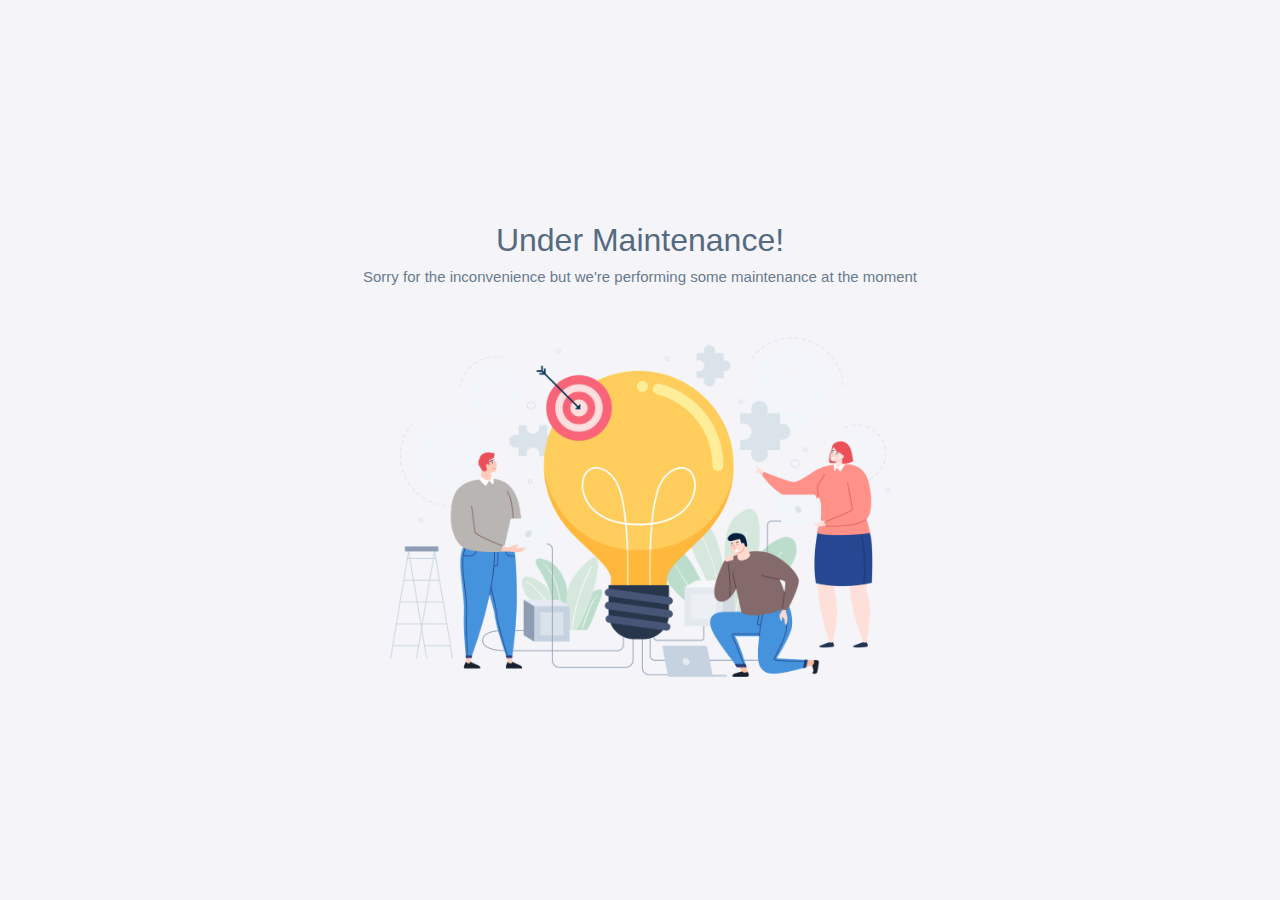
<file: index.html>
<!DOCTYPE html>
<!-- saved from url=(0112)https://demos.themeselection.com/sneat-bootstrap-html-admin-template-free/html/pages-misc-under-maintenance.html -->
<html lang="en" class="light-style layout-wide " dir="ltr" data-theme="theme-default" data-assets-path="../assets/"
	data-template="vertical-menu-template-free">

<head>
	<meta http-equiv="Content-Type" content="text/html; charset=UTF-8">

	<meta name="viewport"
		content="width=device-width, initial-scale=1.0, user-scalable=no, minimum-scale=1.0, maximum-scale=1.0">

	<title>Xan Store - Maintenance</title>


	<meta name="description"
		content="Store termurah dan terpecaya. Hanya di Xan Store">
	<meta name="keywords" content="Xan Store">
	<!-- Canonical SEO -->
	<link rel="canonical" href="https://themeselection.com/item/sneat-dashboard-pro-bootstrap/">


	<!-- ? PROD Only: Google Tag Manager (Default ThemeSelection: GTM-5DDHKGP, PixInvent: GTM-5J3LMKC) -->
	<script type="text/javascript" async="" src="./maintenance_files/hotjar-3067524.js.download"></script>
	<script async="" src="./maintenance_files/gtm.js.download"></script>
	<script>(function (w, d, s, l, i) {
			w[l] = w[l] || []; w[l].push({
				'gtm.start':
					new Date().getTime(), event: 'gtm.js'
			}); var f = d.getElementsByTagName(s)[0],
				j = d.createElement(s), dl = l != 'dataLayer' ? '&l=' + l : ''; j.async = true; j.src =
					'https://www.googletagmanager.com/gtm.js?id=' + i + dl; f.parentNode.insertBefore(j, f);
		})(window, document, 'script', 'dataLayer', 'GTM-5DDHKGP');</script>
	<!-- End Google Tag Manager -->

	<!-- Favicon -->
	<link rel="icon" type="image/x-icon"
		href="https://demos.themeselection.com/sneat-bootstrap-html-admin-template-free/assets/img/favicon/favicon.ico">

	<!-- Fonts -->
	<link rel="preconnect" href="https://fonts.googleapis.com/">
	<link rel="preconnect" href="https://fonts.gstatic.com/" crossorigin="">
	<link href="./maintenance_files/css2" rel="stylesheet">


	<link rel="stylesheet" href="./maintenance_files/boxicons.css">


	<!-- Core CSS -->
	<link rel="stylesheet" href="./maintenance_files/core.css" class="template-customizer-core-css">
	<link rel="stylesheet" href="./maintenance_files/theme-default.css" class="template-customizer-theme-css">
	<link rel="stylesheet" href="./maintenance_files/demo.css">

	<!-- Vendors CSS -->
	<link rel="stylesheet" href="./maintenance_files/perfect-scrollbar.css">


	<!-- Page CSS -->
	<!-- Page -->
	<link rel="stylesheet" href="./maintenance_files/page-misc.css">

	<!-- Helpers -->
	<script src="./maintenance_files/helpers.js.download"></script>
	<style type="text/css">
		.layout-menu-fixed .layout-navbar-full .layout-menu,
		.layout-page {
			padding-top: 0px !important;
		}

		.content-wrapper {
			padding-bottom: 0px !important;
		}
	</style>
	<!--! Template customizer & Theme config files MUST be included after core stylesheets and helpers.js in the <head> section -->
	<!--? Config:  Mandatory theme config file contain global vars & default theme options, Set your preferred theme option in this file.  -->
	<script src="./maintenance_files/config.js.download"></script>

	<script type="text/javascript" src="./maintenance_files/api.min.js.download" async="" data-user="252882"
		data-account="269977"></script>
	<script async="" src="./maintenance_files/modules.1bb7849d5667ca754312.js.download" charset="utf-8"></script>
	<link rel="stylesheet" href="./maintenance_files/api.min.css" id="omapi-css" media="all">
	<link rel="stylesheet" href="./maintenance_files/css2(1)">
</head>

<body>


	<!-- ?PROD Only: Google Tag Manager (noscript) (Default ThemeSelection: GTM-5DDHKGP, PixInvent: GTM-5J3LMKC) -->
	<noscript><iframe src="https://www.googletagmanager.com/ns.html?id=GTM-5DDHKGP" height="0" width="0"
			style="display: none; visibility: hidden"></iframe></noscript>
	<!-- End Google Tag Manager (noscript) -->

	<!-- Content -->

	<!--Under Maintenance -->
	<div class="container-xxl container-p-y">
		<div class="misc-wrapper">
			<h2 class="mb-2 mx-2">Under Maintenance!</h2>
			<p class="mb-4 mx-2">
				Sorry for the inconvenience but we're performing some maintenance at the moment
			</p>
			<!-- <a href="https://demos.themeselection.com/sneat-bootstrap-html-admin-template-free/html/index.html"
				class="btn btn-primary">Back to home</a> -->
			<div class="mt-4">
				<img src="./maintenance_files/girl-doing-yoga-light.png" alt="girl-doing-yoga-light" width="500"
					class="img-fluid" data-app-dark-img="illustrations/girl-doing-yoga-dark.png"
					data-app-light-img="illustrations/girl-doing-yoga-light.png">
			</div>
		</div>
	</div>
	<!-- /Under Maintenance -->

</body>

</html>
</file>
<file: maintenance_files/theme-default.css>
﻿.layout-navbar-fixed .layout-wrapper:not(.layout-horizontal) .layout-page:before{content:"";width:100%;height:.75rem;position:fixed;top:0px;z-index:10}.bg-menu-theme .menu-header{position:relative}.bg-menu-theme .menu-header:before{content:"";position:absolute;left:0;top:1.1875rem;width:1rem;height:1px;transition:all .3s ease-in-out}.layout-wrapper:not(.layout-horizontal) .bg-menu-theme .menu-inner .menu-item .menu-link{border-radius:.375rem}.layout-horizontal .bg-menu-theme .menu-inner>.menu-item>.menu-link{border-radius:.375rem}@media(min-width: 1200px){.layout-horizontal .bg-menu-theme .menu-inner>.menu-item{margin:.565rem 0}.layout-horizontal .bg-menu-theme .menu-inner>.menu-item:not(:first-child){margin-left:.0625rem}.layout-horizontal .bg-menu-theme .menu-inner>.menu-item:not(:last-child){margin-right:.0625rem}.layout-horizontal .bg-menu-theme .menu-inner>.menu-item .menu-sub{box-shadow:0 .25rem 1rem rgba(161,172,184,.45);z-index:1}}.layout-wrapper:not(.layout-horizontal) .bg-menu-theme .menu-inner>.menu-item.active:before{content:"";position:absolute;right:0;width:.25rem;height:2.6845rem;border-radius:.375rem 0 0 .375rem}.bg-menu-theme .menu-sub>.menu-item>.menu-link:before{content:"";position:absolute;left:1.4375rem;width:.375rem;height:.375rem;border-radius:50%}.layout-horizontal .bg-menu-theme .menu-sub>.menu-item>.menu-link:before{left:1.3rem}.bg-menu-theme .menu-horizontal-wrapper>.menu-inner>.menu-item>.menu-sub>.menu-item>.menu-link:before{display:none}.bg-menu-theme .menu-sub>.menu-item.active>.menu-link:not(.menu-toggle):before{left:1.1875rem;width:.875rem;height:.875rem}.layout-horizontal .bg-menu-theme .menu-sub>.menu-item.active>.menu-link:not(.menu-toggle):before{left:1.1rem}.layout-menu-hover .layout-menu{box-shadow:0 .625rem 1.25rem rgba(161,172,184,.5);transition:all .3s ease-in-out}.app-brand .layout-menu-toggle{position:absolute;left:15rem;border-radius:50%;opacity:1}.app-brand .layout-menu-toggle i{width:1.5rem;height:1.5rem;transition:all .3s ease-in-out;line-height:1.05}@media(max-width: 1199.98px){.app-brand .layout-menu-toggle{display:none !important}.layout-menu-expanded .app-brand .layout-menu-toggle{display:block !important}}.menu-vertical .menu-item{position:relative}.text-primary{color:#696cff !important}.text-body[href]:hover{color:#5f61e6 !important}.bg-primary{background-color:#696cff !important}a.bg-primary:hover,a.bg-primary:focus{background-color:#6467f2 !important}.dropdown-notifications-item:not(.mark-as-read) .dropdown-notifications-read span{background-color:#696cff}.bg-label-primary{background-color:#e7e7ff !important;color:#696cff !important}.border-label-primary{border:3px solid #c3c4ff !important}.border-light-primary{border:3px solid rgba(105,108,255,.08)}.page-item.active .page-link,.page-item.active .page-link:hover,.page-item.active .page-link:focus,.pagination li.active>a:not(.page-link),.pagination li.active>a:not(.page-link):hover,.pagination li.active>a:not(.page-link):focus{border-color:#696cff;background-color:#696cff;color:#fff;box-shadow:0 .125rem .25rem rgba(105,108,255,.4)}.progress-bar{background-color:#696cff;color:#fff;box-shadow:0 2px 4px 0 rgba(105,108,255,.4)}.list-group-item-primary{border-color:#696cff;background-color:#e1e2ff;color:#696cff !important}a.list-group-item-primary,button.list-group-item-primary{color:#696cff}a.list-group-item-primary:hover,a.list-group-item-primary:focus,button.list-group-item-primary:hover,button.list-group-item-primary:focus{border-color:#696cff;background-color:#d6d7f2;color:#696cff}a.list-group-item-primary.active,button.list-group-item-primary.active{border-color:#696cff !important;background-color:#696cff !important;color:#fff !important}.list-group-item.active,.list-group-item.active:hover,.list-group-item.active:focus{border-color:#696cff;background-color:#696cff;color:#fff}.alert-primary{background-color:#e7e7ff;border-color:#d2d3ff;color:#696cff}.alert-primary .btn-close{background-image:url("data:image/svg+xml,%3Csvg width='150px' height='151px' viewBox='0 0 150 151' version='1.1' xmlns='http://www.w3.org/2000/svg' xmlns:xlink='http://www.w3.org/1999/xlink'%3E%3Cdefs%3E%3Cpolygon id='path-1' points='131.251657 0 74.9933705 56.25 18.7483426 0 0 18.75 56.2450278 75 0 131.25 18.7483426 150 74.9933705 93.75 131.251657 150 150 131.25 93.7549722 75 150 18.75'%3E%3C/polygon%3E%3C/defs%3E%3Cg id='🎨-%5BSetup%5D:-Colors-&amp;-Shadows' stroke='none' stroke-width='1' fill='none' fill-rule='evenodd'%3E%3Cg id='Artboard' transform='translate(-225.000000, -250.000000)'%3E%3Cg id='Icon-Color' transform='translate(225.000000, 250.500000)'%3E%3Cuse fill='%23696cff' xlink:href='%23path-1'%3E%3C/use%3E%3Cuse fill-opacity='0.5' fill='%23696cff' xlink:href='%23path-1'%3E%3C/use%3E%3C/g%3E%3C/g%3E%3C/g%3E%3C/svg%3E")}.alert-primary .alert-link{color:#696cff}.alert-primary hr{background-color:#696cff !important}.table-primary{--bs-table-bg: #e1e2ff;--bs-table-striped-bg: #dcdefb;--bs-table-striped-color: #435971;--bs-table-active-bg: #d1d4f1;--bs-table-active-color: #435971;--bs-table-hover-bg: #d8daf6;--bs-table-hover-color: #435971;color:#435971;border-color:#d1d4f1}.table-primary th{border-bottom-color:inherit !important}.table-primary .btn-icon{color:#435971}.btn-primary{color:#fff;background-color:#696cff;border-color:#696cff;box-shadow:0 .125rem .25rem 0 rgba(105,108,255,.4)}.btn-primary:hover{color:#fff !important;background-color:#5f61e6 !important;border-color:#5f61e6 !important;transform:translateY(-1px) !important}.btn-check:focus+.btn-primary,.btn-primary:focus,.btn-primary.focus{color:#fff;background-color:#5f61e6;border-color:#5f61e6;transform:translateY(0);box-shadow:none}.btn-check:checked+.btn-primary,.btn-check:active+.btn-primary,.btn-primary:active,.btn-primary.active,.btn-primary.show.dropdown-toggle,.show>.btn-primary.dropdown-toggle{color:#fff !important;background-color:#595cd9 !important;border-color:#595cd9 !important}.btn-check:checked+.btn-primary:focus,.btn-check:active+.btn-primary:focus,.btn-primary:active:focus,.btn-primary.active:focus,.btn-primary.show.dropdown-toggle:focus,.show>.btn-primary.dropdown-toggle:focus{box-shadow:none}.btn-primary.disabled,.btn-primary:disabled{color:#fff !important;background-color:#696cff !important;border-color:#696cff !important;box-shadow:none !important}.btn-outline-primary{color:#696cff;border-color:#696cff;background:rgba(0,0,0,0)}.btn-outline-primary:hover{color:#fff !important;background-color:#5f61e6 !important;border-color:#5f61e6 !important;box-shadow:0 .125rem .25rem 0 rgba(105,108,255,.4) !important;transform:translateY(-1px) !important}.btn-check:focus+.btn-outline-primary,.btn-outline-primary:focus{color:#fff;background-color:#5f61e6;border-color:#5f61e6;box-shadow:none;transform:translateY(0)}.btn-check:checked+.btn-outline-primary,.btn-check:active+.btn-outline-primary,.btn-outline-primary:active,.btn-outline-primary.active,.btn-outline-primary.dropdown-toggle.show{color:#fff !important;background-color:#595cd9 !important;border-color:#595cd9 !important}.btn-check:checked+.btn-outline-primary:focus,.btn-check:active+.btn-outline-primary:focus,.btn-outline-primary:active:focus,.btn-outline-primary.active:focus,.btn-outline-primary.dropdown-toggle.show:focus{box-shadow:none}.btn-outline-primary.disabled,.btn-outline-primary:disabled{box-shadow:none !important;color:#696cff !important;background-color:rgba(0,0,0,0) !important}.btn-outline-primary .badge{background:#696cff;border-color:#696cff;color:#fff}.btn-outline-primary:hover .badge,.btn-outline-primary:focus:hover .badge,.btn-outline-primary:active .badge,.btn-outline-primary.active .badge,.show>.btn-outline-primary.dropdown-toggle .badge{background:#fff;border-color:#fff;color:#696cff}.dropdown-item:not(.disabled).active,.dropdown-item:not(.disabled):active{background-color:rgba(105,108,255,.08);color:#696cff !important}.dropdown-menu>li:not(.disabled)>a:not(.dropdown-item):active,.dropdown-menu>li.active:not(.disabled)>a:not(.dropdown-item){background-color:rgba(105,108,255,.08);color:#696cff !important}.dt-button-collection .dropdown-item:not(.disabled):active{background-color:rgba(105,108,255,.08)}.nav .nav-link:hover,.nav .nav-link:focus{color:#5f61e6}.nav-pills .nav-link.active,.nav-pills .nav-link.active:hover,.nav-pills .nav-link.active:focus{background-color:#696cff;color:#fff;box-shadow:0 2px 4px 0 rgba(105,108,255,.4)}.form-control:focus,.form-select:focus{border-color:#696cff !important}.input-group:focus-within .form-control,.input-group:focus-within .input-group-text{border-color:#696cff !important}.form-check-input:focus{border-color:#696cff;box-shadow:0 2px 4px 0 rgba(105,108,255,.4)}.form-check-input:disabled{background-color:#eceef1}.form-check-input:checked,.form-check-input[type=checkbox]:indeterminate{background-color:#696cff;border-color:#696cff;box-shadow:0 2px 4px 0 rgba(105,108,255,.4)}.custom-option.checked{border:1px solid #696cff}.form-switch .form-check-input:focus{background-image:url("data:image/svg+xml,%3csvg xmlns='http://www.w3.org/2000/svg' viewBox='-4 -4 8 8'%3e%3ccircle r='3' fill='%23696cff'/%3e%3c/svg%3e")}.form-switch .form-check-input:checked{background-image:url("data:image/svg+xml,%3csvg xmlns='http://www.w3.org/2000/svg' viewBox='-4 -4 8 8'%3e%3ccircle r='3' fill='%23fff'/%3e%3c/svg%3e")}.form-control:focus~.form-label{border-color:#696cff}.form-control:focus~.form-label::after{border-color:inherit}.divider.divider-primary .divider-text:before,.divider.divider-primary .divider-text:after{border-color:#696cff}.navbar.bg-primary{background-color:#696cff !important;color:#e0e1ff}.navbar.bg-primary .navbar-brand,.navbar.bg-primary .navbar-brand a{color:#fff}.navbar.bg-primary .navbar-brand:hover,.navbar.bg-primary .navbar-brand:focus,.navbar.bg-primary .navbar-brand a:hover,.navbar.bg-primary .navbar-brand a:focus{color:#fff}.navbar.bg-primary .navbar-search-wrapper .navbar-search-icon,.navbar.bg-primary .navbar-search-wrapper .search-input{color:#e0e1ff}.navbar.bg-primary .search-input-wrapper .search-input,.navbar.bg-primary .search-input-wrapper .search-toggler{background-color:#696cff !important;color:#e0e1ff}.navbar.bg-primary .navbar-nav>.nav-link,.navbar.bg-primary .navbar-nav>.nav-item>.nav-link,.navbar.bg-primary .navbar-nav>.nav>.nav-item>.nav-link{color:#e0e1ff}.navbar.bg-primary .navbar-nav>.nav-link:hover,.navbar.bg-primary .navbar-nav>.nav-link:focus,.navbar.bg-primary .navbar-nav>.nav-item>.nav-link:hover,.navbar.bg-primary .navbar-nav>.nav-item>.nav-link:focus,.navbar.bg-primary .navbar-nav>.nav>.nav-item>.nav-link:hover,.navbar.bg-primary .navbar-nav>.nav>.nav-item>.nav-link:focus{color:#fff}.navbar.bg-primary .navbar-nav>.nav-link.disabled,.navbar.bg-primary .navbar-nav>.nav-item>.nav-link.disabled,.navbar.bg-primary .navbar-nav>.nav>.nav-item>.nav-link.disabled{color:#b0b2ff !important}.navbar.bg-primary .navbar-nav .show>.nav-link,.navbar.bg-primary .navbar-nav .active>.nav-link,.navbar.bg-primary .navbar-nav .nav-link.show,.navbar.bg-primary .navbar-nav .nav-link.active{color:#fff}.navbar.bg-primary .navbar-toggler{color:#e0e1ff;border-color:rgba(255,255,255,.15)}.navbar.bg-primary .navbar-toggler-icon{background-image:url("data:image/svg+xml,%3Csvg width='14px' height='11px' viewBox='0 0 14 11' version='1.1' xmlns='http://www.w3.org/2000/svg' xmlns:xlink='http://www.w3.org/1999/xlink'%3E%3Cdefs%3E%3Cpath d='M0,0 L14,0 L14,1.75 L0,1.75 L0,0 Z M0,4.375 L14,4.375 L14,6.125 L0,6.125 L0,4.375 Z M0,8.75 L14,8.75 L14,10.5 L0,10.5 L0,8.75 Z' id='path-1'%3E%3C/path%3E%3C/defs%3E%3Cg id='💎-UI-Elements' stroke='none' stroke-width='1' fill='none' fill-rule='evenodd'%3E%3Cg id='12)-Navbar' transform='translate(-1174.000000, -1290.000000)'%3E%3Cg id='Group' transform='translate(1174.000000, 1288.000000)'%3E%3Cg id='Icon-Color' transform='translate(0.000000, 2.000000)'%3E%3Cuse fill='rgba(255, 255, 255, 0.8)' xlink:href='%23path-1'%3E%3C/use%3E%3Cuse fill-opacity='0.1' fill='rgba(255, 255, 255, 0.8)' xlink:href='%23path-1'%3E%3C/use%3E%3C/g%3E%3C/g%3E%3C/g%3E%3C/g%3E%3C/svg%3E")}.navbar.bg-primary .navbar-text{color:#e0e1ff}.navbar.bg-primary .navbar-text a{color:#fff}.navbar.bg-primary .navbar-text a:hover,.navbar.bg-primary .navbar-text a:focus{color:#fff}.navbar.bg-primary hr{border-color:rgba(255,255,255,.15)}.menu.bg-primary{background-color:#696cff !important;color:#e0e1ff}.menu.bg-primary .menu-link,.menu.bg-primary .menu-horizontal-prev,.menu.bg-primary .menu-horizontal-next{color:#e0e1ff}.menu.bg-primary .menu-link:hover,.menu.bg-primary .menu-link:focus,.menu.bg-primary .menu-horizontal-prev:hover,.menu.bg-primary .menu-horizontal-prev:focus,.menu.bg-primary .menu-horizontal-next:hover,.menu.bg-primary .menu-horizontal-next:focus{color:#fff}.menu.bg-primary .menu-link.active,.menu.bg-primary .menu-horizontal-prev.active,.menu.bg-primary .menu-horizontal-next.active{color:#fff}.menu.bg-primary .menu-item.disabled .menu-link,.menu.bg-primary .menu-horizontal-prev.disabled,.menu.bg-primary .menu-horizontal-next.disabled{color:#b0b2ff !important}.menu.bg-primary .menu-item.open:not(.menu-item-closing)>.menu-toggle,.menu.bg-primary .menu-item.active>.menu-link{color:#fff}.menu.bg-primary .menu-item.active>.menu-link:not(.menu-toggle){background-color:#6d70ff}.menu.bg-primary.menu-horizontal .menu-sub>.menu-item.active>.menu-link:not(.menu-toggle){background-color:#7174ff}.menu.bg-primary.menu-horizontal .menu-inner .menu-item:not(.menu-item-closing)>.menu-sub,.menu.bg-primary.menu-horizontal .menu-inner .menu-item.open>.menu-toggle{background:#6d70ff}.menu.bg-primary .menu-inner>.menu-item.menu-item-closing .menu-item.open .menu-sub,.menu.bg-primary .menu-inner>.menu-item.menu-item-closing .menu-item.open .menu-toggle{background:rgba(0,0,0,0);color:#e0e1ff}.menu.bg-primary .menu-inner-shadow{background:linear-gradient(#696cff 41%, rgba(105, 108, 255, 0.11) 95%, rgba(105, 108, 255, 0))}.menu.bg-primary .menu-text{color:#fff}.menu.bg-primary .menu-header{color:#c2c4ff}.menu.bg-primary hr,.menu.bg-primary .menu-divider,.menu.bg-primary .menu-inner>.menu-item.open>.menu-sub::before{border-color:rgba(255,255,255,.15) !important}.menu.bg-primary .menu-inner>.menu-header::before{background-color:rgba(255,255,255,.15)}.menu.bg-primary .menu-block::before{background-color:#c2c4ff}.menu.bg-primary .menu-inner>.menu-item.open .menu-item.open>.menu-toggle::before{background-color:#8385ff}.menu.bg-primary .menu-inner>.menu-item.open .menu-item.active>.menu-link::before{background-color:#fff}.menu.bg-primary .menu-inner>.menu-item.open .menu-item.open>.menu-toggle::before,.menu.bg-primary .menu-inner>.menu-item.open .menu-item.active>.menu-link::before{box-shadow:0 0 0 2px #6d70ff}.menu.bg-primary .ps__thumb-y,.menu.bg-primary .ps__rail-y.ps--clicking>.ps__thumb-y{background:rgba(255,255,255,.5942917647) !important}@media(max-width: 1199.98px){.app-brand .layout-menu-toggle{border:7px solid #696cff !important}}.footer.bg-primary{background-color:#696cff !important;color:#e0e1ff}.footer.bg-primary .footer-link{color:#e0e1ff}.footer.bg-primary .footer-link:hover,.footer.bg-primary .footer-link:focus{color:#fff}.footer.bg-primary .footer-link.disabled{color:#b0b2ff !important}.footer.bg-primary .footer-text{color:#fff}.footer.bg-primary .show>.footer-link,.footer.bg-primary .active>.footer-link,.footer.bg-primary .footer-link.show,.footer.bg-primary .footer-link.active{color:#fff}.footer.bg-primary hr{border-color:rgba(255,255,255,.15)}.bg-primary.toast,.bg-primary.bs-toast{color:#fff;background-color:rgba(105,108,255,.85) !important;box-shadow:0 .25rem 1rem rgba(105,108,255,.4)}.bg-primary.toast .toast-header,.bg-primary.bs-toast .toast-header{color:#fff}.bg-primary.toast .toast-header .btn-close,.bg-primary.bs-toast .toast-header .btn-close{background-color:#696cff !important;background-image:url("data:image/svg+xml,%3Csvg width='150px' height='151px' viewBox='0 0 150 151' version='1.1' xmlns='http://www.w3.org/2000/svg' xmlns:xlink='http://www.w3.org/1999/xlink'%3E%3Cdefs%3E%3Cpolygon id='path-1' points='131.251657 0 74.9933705 56.25 18.7483426 0 0 18.75 56.2450278 75 0 131.25 18.7483426 150 74.9933705 93.75 131.251657 150 150 131.25 93.7549722 75 150 18.75'%3E%3C/polygon%3E%3C/defs%3E%3Cg id='🎨-%5BSetup%5D:-Colors-&amp;-Shadows' stroke='none' stroke-width='1' fill='none' fill-rule='evenodd'%3E%3Cg id='Artboard' transform='translate(-225.000000, -250.000000)'%3E%3Cg id='Icon-Color' transform='translate(225.000000, 250.500000)'%3E%3Cuse fill='%23fff' xlink:href='%23path-1'%3E%3C/use%3E%3Cuse fill-opacity='1' fill='%23fff' xlink:href='%23path-1'%3E%3C/use%3E%3C/g%3E%3C/g%3E%3C/g%3E%3C/svg%3E");box-shadow:0 .1875rem .375rem 0 rgba(105,108,255,.4) !important}.form-floating>.form-control:focus~label,.form-floating>.form-control:not(:placeholder-shown)~label,.form-floating>.form-select~label{color:#696cff}.form-floating>.form-control:-webkit-autofill~label{color:#696cff}.svg-illustration svg{fill:#696cff}html:not([dir=rtl]) .border-primary,html[dir=rtl] .border-primary{border-color:#696cff !important}a{color:#696cff}a:hover{color:#787bff}.fill-primary{fill:#696cff}.bg-navbar-theme{background-color:#fff !important;color:#697a8d}.bg-navbar-theme .navbar-brand,.bg-navbar-theme .navbar-brand a{color:#566a7f}.bg-navbar-theme .navbar-brand:hover,.bg-navbar-theme .navbar-brand:focus,.bg-navbar-theme .navbar-brand a:hover,.bg-navbar-theme .navbar-brand a:focus{color:#566a7f}.bg-navbar-theme .navbar-search-wrapper .navbar-search-icon,.bg-navbar-theme .navbar-search-wrapper .search-input{color:#697a8d}.bg-navbar-theme .search-input-wrapper .search-input,.bg-navbar-theme .search-input-wrapper .search-toggler{background-color:#fff !important;color:#697a8d}.bg-navbar-theme .navbar-nav>.nav-link,.bg-navbar-theme .navbar-nav>.nav-item>.nav-link,.bg-navbar-theme .navbar-nav>.nav>.nav-item>.nav-link{color:#697a8d}.bg-navbar-theme .navbar-nav>.nav-link:hover,.bg-navbar-theme .navbar-nav>.nav-link:focus,.bg-navbar-theme .navbar-nav>.nav-item>.nav-link:hover,.bg-navbar-theme .navbar-nav>.nav-item>.nav-link:focus,.bg-navbar-theme .navbar-nav>.nav>.nav-item>.nav-link:hover,.bg-navbar-theme .navbar-nav>.nav>.nav-item>.nav-link:focus{color:#566a7f}.bg-navbar-theme .navbar-nav>.nav-link.disabled,.bg-navbar-theme .navbar-nav>.nav-item>.nav-link.disabled,.bg-navbar-theme .navbar-nav>.nav>.nav-item>.nav-link.disabled{color:#a5afbb !important}.bg-navbar-theme .navbar-nav .show>.nav-link,.bg-navbar-theme .navbar-nav .active>.nav-link,.bg-navbar-theme .navbar-nav .nav-link.show,.bg-navbar-theme .navbar-nav .nav-link.active{color:#566a7f}.bg-navbar-theme .navbar-toggler{color:#697a8d;border-color:rgba(86,106,127,.075)}.bg-navbar-theme .navbar-toggler-icon{background-image:url("data:image/svg+xml,%3Csvg width='14px' height='11px' viewBox='0 0 14 11' version='1.1' xmlns='http://www.w3.org/2000/svg' xmlns:xlink='http://www.w3.org/1999/xlink'%3E%3Cdefs%3E%3Cpath d='M0,0 L14,0 L14,1.75 L0,1.75 L0,0 Z M0,4.375 L14,4.375 L14,6.125 L0,6.125 L0,4.375 Z M0,8.75 L14,8.75 L14,10.5 L0,10.5 L0,8.75 Z' id='path-1'%3E%3C/path%3E%3C/defs%3E%3Cg id='💎-UI-Elements' stroke='none' stroke-width='1' fill='none' fill-rule='evenodd'%3E%3Cg id='12)-Navbar' transform='translate(-1174.000000, -1290.000000)'%3E%3Cg id='Group' transform='translate(1174.000000, 1288.000000)'%3E%3Cg id='Icon-Color' transform='translate(0.000000, 2.000000)'%3E%3Cuse fill='rgba(67, 89, 113, 0.5)' xlink:href='%23path-1'%3E%3C/use%3E%3Cuse fill-opacity='0.1' fill='rgba(67, 89, 113, 0.5)' xlink:href='%23path-1'%3E%3C/use%3E%3C/g%3E%3C/g%3E%3C/g%3E%3C/g%3E%3C/svg%3E")}.bg-navbar-theme .navbar-text{color:#697a8d}.bg-navbar-theme .navbar-text a{color:#566a7f}.bg-navbar-theme .navbar-text a:hover,.bg-navbar-theme .navbar-text a:focus{color:#566a7f}.bg-navbar-theme hr{border-color:rgba(86,106,127,.075)}.layout-navbar{background-color:rgba(255,255,255,.95) !important;backdrop-filter:saturate(200%) blur(6px)}.navbar-detached{box-shadow:0 0 .375rem .25rem rgba(161,172,184,.15)}.layout-navbar-fixed .layout-page:before{backdrop-filter:saturate(200%) blur(10px);background:rgba(245,245,249,.6)}.bg-menu-theme{background-color:#fff !important;color:#697a8d}.bg-menu-theme .menu-link,.bg-menu-theme .menu-horizontal-prev,.bg-menu-theme .menu-horizontal-next{color:#697a8d}.bg-menu-theme .menu-link:hover,.bg-menu-theme .menu-link:focus,.bg-menu-theme .menu-horizontal-prev:hover,.bg-menu-theme .menu-horizontal-prev:focus,.bg-menu-theme .menu-horizontal-next:hover,.bg-menu-theme .menu-horizontal-next:focus{color:#566a7f}.bg-menu-theme .menu-link.active,.bg-menu-theme .menu-horizontal-prev.active,.bg-menu-theme .menu-horizontal-next.active{color:#566a7f}.bg-menu-theme .menu-item.disabled .menu-link,.bg-menu-theme .menu-horizontal-prev.disabled,.bg-menu-theme .menu-horizontal-next.disabled{color:#a5afbb !important}.bg-menu-theme .menu-item.open:not(.menu-item-closing)>.menu-toggle,.bg-menu-theme .menu-item.active>.menu-link{color:#566a7f}.bg-menu-theme .menu-item.active>.menu-link:not(.menu-toggle){background-color:#fff}.bg-menu-theme.menu-horizontal .menu-sub>.menu-item.active>.menu-link:not(.menu-toggle){background-color:#fff}.bg-menu-theme.menu-horizontal .menu-inner .menu-item:not(.menu-item-closing)>.menu-sub,.bg-menu-theme.menu-horizontal .menu-inner .menu-item.open>.menu-toggle{background:#fff}.bg-menu-theme .menu-inner>.menu-item.menu-item-closing .menu-item.open .menu-sub,.bg-menu-theme .menu-inner>.menu-item.menu-item-closing .menu-item.open .menu-toggle{background:rgba(0,0,0,0);color:#697a8d}.bg-menu-theme .menu-inner-shadow{background:linear-gradient(#fff 41%, rgba(255, 255, 255, 0.11) 95%, rgba(255, 255, 255, 0))}.bg-menu-theme .menu-text{color:#566a7f}.bg-menu-theme .menu-header{color:#8f9baa}.bg-menu-theme hr,.bg-menu-theme .menu-divider,.bg-menu-theme .menu-inner>.menu-item.open>.menu-sub::before{border-color:rgba(0,0,0,0) !important}.bg-menu-theme .menu-inner>.menu-header::before{background-color:rgba(0,0,0,0)}.bg-menu-theme .menu-block::before{background-color:#8f9baa}.bg-menu-theme .menu-inner>.menu-item.open .menu-item.open>.menu-toggle::before{background-color:#fff}.bg-menu-theme .menu-inner>.menu-item.open .menu-item.active>.menu-link::before{background-color:#566a7f}.bg-menu-theme .menu-inner>.menu-item.open .menu-item.open>.menu-toggle::before,.bg-menu-theme .menu-inner>.menu-item.open .menu-item.active>.menu-link::before{box-shadow:0 0 0 2px #fff}.bg-menu-theme .ps__thumb-y,.bg-menu-theme .ps__rail-y.ps--clicking>.ps__thumb-y{background:rgba(86,106,127,.2) !important}@media(max-width: 1199.98px){.app-brand .layout-menu-toggle{border:7px solid #fff !important}}@media(min-width: 1200px){.bg-menu-theme.menu-vertical{box-shadow:0 .125rem .375rem 0 rgba(161,172,184,.12)}}.bg-menu-theme .menu-header{color:#a1acb8}.bg-menu-theme .menu-header:before{background-color:#a1acb8 !important}.bg-menu-theme.menu-vertical{box-shadow:0 .125rem .375rem 0 rgba(161,172,184,.12)}html:not(.layout-menu-collapsed) .bg-menu-theme .menu-inner .menu-item.open>.menu-link,.layout-menu-hover.layout-menu-collapsed .bg-menu-theme .menu-inner .menu-item.open>.menu-link,html:not(.layout-menu-collapsed) .bg-menu-theme .menu-inner .menu-item .menu-link:not(.active):hover,.layout-menu-hover.layout-menu-collapsed .bg-menu-theme .menu-inner .menu-item .menu-link:not(.active):hover{background-color:rgba(67,89,113,.04)}.bg-menu-theme .menu-inner .menu-sub>.menu-item.active>.menu-link.menu-toggle{background-color:rgba(67,89,113,.04)}.bg-menu-theme .menu-inner .menu-sub>.menu-item.active .menu-icon{color:#696cff}.bg-menu-theme .menu-inner>.menu-item.active>.menu-link{color:#696cff;background-color:rgba(105,108,255,.16) !important}.bg-menu-theme .menu-inner>.menu-item.active:before{background:#696cff}.bg-menu-theme .menu-sub>.menu-item>.menu-link:before{background-color:#b4bdc6 !important}.bg-menu-theme .menu-sub>.menu-item.active>.menu-link:not(.menu-toggle):before{background-color:#696cff !important;border:3px solid #e7e7ff !important}.app-brand .layout-menu-toggle{background-color:#696cff;border:7px solid #f5f5f9}.app-brand .layout-menu-toggle i{color:#fff}.app-brand .layout-menu-toggle .menu-inner>.menu-header::before{background-color:#b4bdc6}.bg-footer-theme{background-color:#f5f5f9 !important;color:#697a8d}.bg-footer-theme .footer-link{color:#697a8d}.bg-footer-theme .footer-link:hover,.bg-footer-theme .footer-link:focus{color:#566a7f}.bg-footer-theme .footer-link.disabled{color:#a1abb8 !important}.bg-footer-theme .footer-text{color:#566a7f}.bg-footer-theme .show>.footer-link,.bg-footer-theme .active>.footer-link,.bg-footer-theme .footer-link.show,.bg-footer-theme .footer-link.active{color:#566a7f}.bg-footer-theme hr{border-color:rgba(86,106,127,.0768713725)}.layout-footer-fixed .content-footer{box-shadow:0 0 .375rem .25rem rgba(161,172,184,.15)}
</file>
<file: maintenance_files/demo.css>
/*
* demo.css
* File include item demo only specific css only
******************************************************************************/

.menu .app-brand.demo {
  height: 64px;
  margin-top: 12px;
}

.app-brand-logo.demo svg {
  width: 22px;
  height: 38px;
}

.app-brand-text.demo {
  font-size: 1.75rem;
  letter-spacing: -0.5px;
  text-transform: lowercase;
}

/* ! For .layout-navbar-fixed added fix padding top to .layout-page */
/* Detached navbar */
.layout-navbar-fixed .layout-wrapper:not(.layout-horizontal):not(.layout-without-menu) .layout-page {
  padding-top: 74px !important;
}
/* Default navbar */
.layout-navbar-fixed .layout-wrapper:not(.layout-without-menu) .layout-page {
  padding-top: 64px !important;
}
.docs-page .layout-navbar-fixed.layout-wrapper:not(.layout-without-menu) .layout-page,
.docs-page .layout-menu-fixed.layout-wrapper:not(.layout-without-menu) .layout-page {
  padding-top: 62px !important;
}

/* Navbar page z-index issue solution */
.content-wrapper .navbar {
  z-index: auto;
}

/*
* Content
******************************************************************************/

.demo-blocks > * {
  display: block !important;
}

.demo-inline-spacing > * {
  margin: 1rem 0.375rem 0 0 !important;
}

/* ? .demo-vertical-spacing class is used to have vertical margins between elements. To remove margin-top from the first-child, use .demo-only-element class with .demo-vertical-spacing class. For example, we have used this class in forms-input-groups.html file. */
.demo-vertical-spacing > * {
  margin-top: 1rem !important;
  margin-bottom: 0 !important;
}
.demo-vertical-spacing.demo-only-element > :first-child {
  margin-top: 0 !important;
}

.demo-vertical-spacing-lg > * {
  margin-top: 1.875rem !important;
  margin-bottom: 0 !important;
}
.demo-vertical-spacing-lg.demo-only-element > :first-child {
  margin-top: 0 !important;
}

.demo-vertical-spacing-xl > * {
  margin-top: 5rem !important;
  margin-bottom: 0 !important;
}
.demo-vertical-spacing-xl.demo-only-element > :first-child {
  margin-top: 0 !important;
}

.rtl-only {
  display: none !important;
  text-align: left !important;
  direction: ltr !important;
}

[dir='rtl'] .rtl-only {
  display: block !important;
}

/* Dropdown buttons going out of small screens */
@media (max-width: 576px) {
  #dropdown-variation-demo .btn-group .text-truncate {
    width: 231px;
    position: relative;
  }
  #dropdown-variation-demo .btn-group .text-truncate::after {
    position: absolute;
    top: 45%;
    right: 0.65rem;
  }
}

/*
* Layout demo
******************************************************************************/

.layout-demo-wrapper {
  display: -webkit-box;
  display: -ms-flexbox;
  display: flex;
  -webkit-box-align: center;
  -ms-flex-align: center;
  align-items: center;
  -webkit-box-orient: vertical;
  -webkit-box-direction: normal;
  -ms-flex-direction: column;
  flex-direction: column;
  margin-top: 1rem;
}
.layout-demo-placeholder img {
  width: 900px;
}
.layout-demo-info {
  text-align: center;
  margin-top: 1rem;
}
</file>
<file: maintenance_files/perfect-scrollbar.css>
.ps{overflow:hidden !important;overflow-anchor:none;-ms-overflow-style:none;touch-action:auto;-ms-touch-action:auto}.ps__rail-x{display:none;opacity:0;transition:background-color .2s linear,opacity .2s linear;-webkit-transition:background-color .2s linear,opacity .2s linear;height:15px;bottom:0px;position:absolute}.ps__rail-y{display:none;opacity:0;transition:background-color .2s linear,opacity .2s linear;-webkit-transition:background-color .2s linear,opacity .2s linear;width:15px;right:0;position:absolute}.ps--active-x>.ps__rail-x,.ps--active-y>.ps__rail-y{display:block;background-color:transparent}.ps:hover>.ps__rail-x,.ps:hover>.ps__rail-y,.ps--focus>.ps__rail-x,.ps--focus>.ps__rail-y,.ps--scrolling-x>.ps__rail-x,.ps--scrolling-y>.ps__rail-y{opacity:.6}.ps .ps__rail-x:hover,.ps .ps__rail-y:hover,.ps .ps__rail-x:focus,.ps .ps__rail-y:focus,.ps .ps__rail-x.ps--clicking,.ps .ps__rail-y.ps--clicking{background-color:#eee;opacity:.9}.ps__thumb-x{background-color:#aaa;border-radius:6px;transition:background-color .2s linear,height .2s ease-in-out;-webkit-transition:background-color .2s linear,height .2s ease-in-out;height:6px;bottom:2px;position:absolute}.ps__thumb-y{background-color:#aaa;border-radius:6px;transition:background-color .2s linear,width .2s ease-in-out;-webkit-transition:background-color .2s linear,width .2s ease-in-out;width:6px;right:2px;position:absolute}.ps__rail-x:hover>.ps__thumb-x,.ps__rail-x:focus>.ps__thumb-x,.ps__rail-x.ps--clicking .ps__thumb-x{background-color:#999;height:11px}.ps__rail-y:hover>.ps__thumb-y,.ps__rail-y:focus>.ps__thumb-y,.ps__rail-y.ps--clicking .ps__thumb-y{background-color:#999;width:11px}@supports(-ms-overflow-style: none){.ps{overflow:auto !important}}@media screen and (-ms-high-contrast: active),(-ms-high-contrast: none){.ps{overflow:auto !important}}.ps{position:relative}.ps__rail-x{height:.25rem}.ps__rail-y{width:.25rem}.ps__rail-x,.ps__rail-y,.ps__thumb-x,.ps__thumb-y{border-radius:10rem}.ps__rail-x:hover,.ps__rail-x:focus,.ps__rail-x.ps--clicking,.ps__rail-x:hover>.ps__thumb-x,.ps__rail-x:focus>.ps__thumb-x,.ps__rail-x.ps--clicking>.ps__thumb-x{height:.375rem}.ps__rail-y:hover,.ps__rail-y:focus,.ps__rail-y.ps--clicking,.ps__rail-y:hover>.ps__thumb-y,.ps__rail-y:focus>.ps__thumb-y,.ps__rail-y.ps--clicking>.ps__thumb-y{width:.375rem}.ps__thumb-x{height:.25rem;bottom:0}.ps__thumb-y{width:.25rem;right:0}.light-style .ps__thumb-x,.light-style .ps__thumb-y{background-color:rgba(67,89,113,.4)}.light-style .ps__rail-x:hover,.light-style .ps__rail-y:hover,.light-style .ps__rail-x:focus,.light-style .ps__rail-y:focus,.light-style .ps__rail-x.ps--clicking,.light-style .ps__rail-y.ps--clicking{background-color:rgba(67,89,113,.2)}.light-style .ps__rail-x:hover>.ps__thumb-x,.light-style .ps__rail-y:hover>.ps__thumb-y,.light-style .ps__rail-x:focus>.ps__thumb-x,.light-style .ps__rail-y:focus>.ps__thumb-y,.light-style .ps__rail-x.ps--clicking>.ps__thumb-x,.light-style .ps__rail-y.ps--clicking>.ps__thumb-y{background-color:rgba(67,89,113,.7)}.light-style .ps-inverted .ps__rail-x:hover,.light-style .ps-inverted .ps__rail-y:hover,.light-style .ps-inverted .ps__rail-x:focus,.light-style .ps-inverted .ps__rail-y:focus,.light-style .ps-inverted .ps__rail-x.ps--clicking,.light-style .ps-inverted .ps__rail-y.ps--clicking{background-color:rgba(255,255,255,.5)}.light-style .ps-inverted .ps__thumb-x,.light-style .ps-inverted .ps__thumb-y{background-color:rgba(255,255,255,.7)}.light-style .ps-inverted .ps__rail-x:hover>.ps__thumb-x,.light-style .ps-inverted .ps__rail-y:hover>.ps__thumb-y,.light-style .ps-inverted .ps__rail-x:focus>.ps__thumb-x,.light-style .ps-inverted .ps__rail-y:focus>.ps__thumb-y,.light-style .ps-inverted .ps__rail-x.ps--clicking>.ps__thumb-x,.light-style .ps-inverted .ps__rail-y.ps--clicking>.ps__thumb-y{background-color:#fff}@supports(-moz-appearance: none){#both-scrollbars-example{max-width:1080px;margin:0 auto;padding-left:0;padding-right:0}}
</file>
<file: maintenance_files/page-misc.css>
.misc-wrapper{display:flex;flex-direction:column;justify-content:center;align-items:center;min-height:calc(100vh - 1.625rem*2);text-align:center}
</file>
<file: maintenance_files/api.min.css>
/*! api - Mon, 15 Apr 2024 17:56:43 GMT */
@keyframes omBounce{from,20%,53%,to{animation-timing-function:cubic-bezier(0.215, 0.61, 0.355, 1);transform:translate3d(0, 0, 0)}40%,43%{animation-timing-function:cubic-bezier(0.755, 0.05, 0.855, 0.06);transform:translate3d(0, -30px, 0) scaleY(1.1)}70%{animation-timing-function:cubic-bezier(0.755, 0.05, 0.855, 0.06);transform:translate3d(0, -15px, 0) scaleY(1.05)}80%{transition-timing-function:cubic-bezier(0.215, 0.61, 0.355, 1);transform:translate3d(0, 0, 0) scaleY(0.95)}90%{transform:translate3d(0, -4px, 0) scaleY(1.02)}}.om-animation-bounce{animation-name:omBounce;transform-origin:center bottom}@keyframes omBounceIn{from,20%,40%,60%,80%,to{animation-timing-function:cubic-bezier(0.215, 0.61, 0.355, 1)}0%{opacity:0;transform:scale3d(0.3, 0.3, 0.3)}20%{transform:scale3d(1.1, 1.1, 1.1)}40%{transform:scale3d(0.9, 0.9, 0.9)}60%{opacity:1;transform:scale3d(1.03, 1.03, 1.03)}80%{transform:scale3d(0.97, 0.97, 0.97)}to{opacity:1;transform:scale3d(1, 1, 1)}}.om-animation-bounce-in{animation-duration:.75s;animation-name:omBounceIn}@keyframes omBounceInDown{from,60%,75%,90%,to{animation-timing-function:cubic-bezier(0.215, 0.61, 0.355, 1)}0%{opacity:0;transform:translate3d(0, -3000px, 0) scaleY(3)}60%{opacity:1;transform:translate3d(0, 25px, 0) scaleY(0.9)}75%{transform:translate3d(0, -10px, 0) scaleY(0.95)}90%{transform:translate3d(0, 5px, 0) scaleY(0.985)}to{transform:translate3d(0, 0, 0)}}.om-animation-bounce-in-down{animation-name:omBounceInDown}@keyframes omBounceInLeft{from,60%,75%,90%,to{animation-timing-function:cubic-bezier(0.215, 0.61, 0.355, 1)}0%{opacity:0;transform:translate3d(-3000px, 0, 0) scaleX(3)}60%{opacity:1;transform:translate3d(25px, 0, 0) scaleX(1)}75%{transform:translate3d(-10px, 0, 0) scaleX(0.98)}90%{transform:translate3d(5px, 0, 0) scaleX(0.995)}to{transform:translate3d(0, 0, 0)}}.om-animation-bounce-in-left{animation-name:omBounceInLeft}@keyframes omBounceInRight{from,60%,75%,90%,to{animation-timing-function:cubic-bezier(0.215, 0.61, 0.355, 1)}from{opacity:0;transform:translate3d(3000px, 0, 0) scaleX(3)}60%{opacity:1;transform:translate3d(-25px, 0, 0) scaleX(1)}75%{transform:translate3d(10px, 0, 0) scaleX(0.98)}90%{transform:translate3d(-5px, 0, 0) scaleX(0.995)}to{transform:translate3d(0, 0, 0)}}.om-animation-bounce-in-right{animation-name:omBounceInRight}@keyframes omBounceInUp{from,60%,75%,90%,to{animation-timing-function:cubic-bezier(0.215, 0.61, 0.355, 1)}from{opacity:0;transform:translate3d(0, 3000px, 0) scaleY(5)}60%{opacity:1;transform:translate3d(0, -20px, 0) scaleY(0.9)}75%{transform:translate3d(0, 10px, 0) scaleY(0.95)}90%{transform:translate3d(0, -5px, 0) scaleY(0.985)}to{transform:translate3d(0, 0, 0)}}.om-animation-bounce-in-up{animation-name:omBounceInUp}@keyframes omFlash{from,50%,to{opacity:1}25%,75%{opacity:0}}.om-animation-flash{animation-name:omFlash}@keyframes omFlip{from{transform:perspective(400px) scale3d(1, 1, 1) translate3d(0, 0, 0) rotate3d(0, 1, 0, -360deg);animation-timing-function:ease-out}40%{transform:perspective(400px) scale3d(1, 1, 1) translate3d(0, 0, 150px) rotate3d(0, 1, 0, -190deg);animation-timing-function:ease-out}50%{transform:perspective(400px) scale3d(1, 1, 1) translate3d(0, 0, 150px) rotate3d(0, 1, 0, -170deg);animation-timing-function:ease-in}80%{transform:perspective(400px) scale3d(0.95, 0.95, 0.95) translate3d(0, 0, 0) rotate3d(0, 1, 0, 0deg);animation-timing-function:ease-in}to{transform:perspective(400px) scale3d(1, 1, 1) translate3d(0, 0, 0) rotate3d(0, 1, 0, 0deg);animation-timing-function:ease-in}}.om-animation-flip{backface-visibility:visible;animation-name:omFlip}@keyframes omFlipInX{from{transform:perspective(400px) rotate3d(1, 0, 0, 90deg);animation-timing-function:ease-in;opacity:0}40%{transform:perspective(400px) rotate3d(1, 0, 0, -20deg);animation-timing-function:ease-in}60%{transform:perspective(400px) rotate3d(1, 0, 0, 10deg);opacity:1}80%{transform:perspective(400px) rotate3d(1, 0, 0, -5deg)}to{transform:perspective(400px)}}.om-animation-flip-down{backface-visibility:visible !important;animation-name:omFlipInX}@keyframes omFlipInY{from{transform:perspective(400px) rotate3d(0, 1, 0, 90deg);animation-timing-function:ease-in;opacity:0}40%{transform:perspective(400px) rotate3d(0, 1, 0, -20deg);animation-timing-function:ease-in}60%{transform:perspective(400px) rotate3d(0, 1, 0, 10deg);opacity:1}80%{transform:perspective(400px) rotate3d(0, 1, 0, -5deg)}to{transform:perspective(400px)}}.om-animation-flip-side{backface-visibility:visible !important;animation-name:omFlipInY}@keyframes omLightSpeedInRight{from{transform:translate3d(100%, 0, 0) skewX(-30deg);opacity:0}60%{transform:skewX(20deg);opacity:1}80%{transform:skewX(-5deg)}to{transform:translate3d(0, 0, 0)}}.om-animation-light-speed{animation-name:omLightSpeedInRight;animation-timing-function:ease-out}@keyframes omPulse{from{transform:scale3d(1, 1, 1)}50%{transform:scale3d(1.05, 1.05, 1.05)}to{transform:scale3d(1, 1, 1)}}.om-animation-pulse{animation-name:omPulse;animation-timing-function:ease-in-out}@keyframes omRollIn{from{opacity:0;transform:translate3d(-100%, 0, 0) rotate3d(0, 0, 1, -120deg)}to{opacity:1;transform:translate3d(0, 0, 0)}}.om-animation-roll-in{animation-name:omRollIn}@keyframes omRotateIn{from{transform:rotate3d(0, 0, 1, -200deg);opacity:0}to{transform:translate3d(0, 0, 0);opacity:1}}.om-animation-rotate{animation-name:omRotateIn;transform-origin:center}@keyframes omRotateInDownLeft{from{transform:rotate3d(0, 0, 1, -45deg);opacity:0}to{transform:translate3d(0, 0, 0);opacity:1}}.om-animation-rotate-down-left{animation-name:omRotateInDownLeft;transform-origin:left bottom}@keyframes omRotateInDownRight{from{transform:rotate3d(0, 0, 1, 45deg);opacity:0}to{transform:translate3d(0, 0, 0);opacity:1}}.om-animation-rotate-down-right{animation-name:omRotateInDownRight;transform-origin:right bottom}@keyframes omRotateInUpLeft{from{transform:rotate3d(0, 0, 1, 45deg);opacity:0}to{transform:translate3d(0, 0, 0);opacity:1}}.om-animation-rotate-up-left{animation-name:omRotateInUpLeft;transform-origin:left bottom}@keyframes omRotateInUpRight{from{transform:rotate3d(0, 0, 1, -90deg);opacity:0}to{transform:translate3d(0, 0, 0);opacity:1}}.om-animation-rotate-up-right{animation-name:omRotateInUpRight;transform-origin:right bottom}@keyframes omRubberBand{from{transform:scale3d(1, 1, 1)}30%{transform:scale3d(1.25, 0.75, 1)}40%{transform:scale3d(0.75, 1.25, 1)}50%{transform:scale3d(1.15, 0.85, 1)}65%{transform:scale3d(0.95, 1.05, 1)}75%{transform:scale3d(1.05, 0.95, 1)}to{transform:scale3d(1, 1, 1)}}.om-animation-rubber-band{animation-name:omRubberBand}@keyframes omShake{from,to{transform:translate3d(0, 0, 0)}10%,30%,50%,70%,90%{transform:translate3d(-10px, 0, 0)}20%,40%,60%,80%{transform:translate3d(10px, 0, 0)}}.om-animation-shake{animation-name:omShake}@keyframes omSlideInDown{from{transform:translate3d(0, -100%, 0);visibility:visible}to{transform:translate3d(0, 0, 0)}}.om-animation-slide-in-down{animation-name:omSlideInDown}@keyframes omSlideInLeft{from{transform:translate3d(-100%, 0, 0);visibility:visible}to{transform:translate3d(0, 0, 0)}}.om-animation-slide-in-left{animation-name:omSlideInLeft}@keyframes omSlideInRight{from{transform:translate3d(100%, 0, 0);visibility:visible}to{transform:translate3d(0, 0, 0)}}.om-animation-slide-in-right{animation-name:omSlideInRight}@keyframes omSwing{20%{transform:rotate3d(0, 0, 1, 15deg)}40%{transform:rotate3d(0, 0, 1, -10deg)}60%{transform:rotate3d(0, 0, 1, 5deg)}80%{transform:rotate3d(0, 0, 1, -5deg)}to{transform:rotate3d(0, 0, 1, 0deg)}}.om-animation-swing{transform-origin:top center;animation-name:omSwing}@keyframes omTada{from{transform:scale3d(1, 1, 1)}10%,20%{transform:scale3d(0.9, 0.9, 0.9) rotate3d(0, 0, 1, -3deg)}30%,50%,70%,90%{transform:scale3d(1.1, 1.1, 1.1) rotate3d(0, 0, 1, 3deg)}40%,60%,80%{transform:scale3d(1.1, 1.1, 1.1) rotate3d(0, 0, 1, -3deg)}to{transform:scale3d(1, 1, 1)}}.om-animation-tada{animation-name:omTada}@keyframes omWobble{from{transform:translate3d(0, 0, 0)}15%{transform:translate3d(-25%, 0, 0) rotate3d(0, 0, 1, -5deg)}30%{transform:translate3d(20%, 0, 0) rotate3d(0, 0, 1, 3deg)}45%{transform:translate3d(-15%, 0, 0) rotate3d(0, 0, 1, -3deg)}60%{transform:translate3d(10%, 0, 0) rotate3d(0, 0, 1, 2deg)}75%{transform:translate3d(-5%, 0, 0) rotate3d(0, 0, 1, -1deg)}to{transform:translate3d(0, 0, 0)}}.om-animation-wobble{animation-name:omWobble}.om-animated{animation-duration:1s;animation-fill-mode:both}@media print,(prefers-reduced-motion: reduce){.animated{animation-duration:1ms !important;transition-duration:1ms !important;animation-iteration-count:1 !important}.animated[class*=Out]{opacity:0}}.om-content-lock{color:rgba(0,0,0,0) !important;text-shadow:rgba(0,0,0,.5) 0px 0px 10px;-webkit-user-select:none;-moz-user-select:none;user-select:none;pointer-events:none;filter:url("data:image/svg+xml;utf9,<svg%20version=%271.1%27%20xmlns=%27http://www.w3.org/2000/svg%27><filter%20id=%27blur%27><feGaussianBlur%20stdDeviation=%2710%27%20/></filter></svg>#blur");-webkit-filter:blur(10px);-ms-filter:blur(10px);-o-filter:blur(10px);filter:blur(10px)}html.om-mobile-position{position:fixed !important}html.om-mobile-position body{position:fixed !important}html.om-position-popup body{overflow:hidden !important}html.om-position-floating-top{transition:padding-top .5s ease !important}html.om-position-floating-bottom{transition:padding-bottom .5s ease !important}html.om-reset-dimensions{height:100% !important;width:100% !important}.om-verification-confirmation{font-family:"Lato",Arial,Helvetica,sans-serif;position:fixed;border-radius:10px;bottom:20px;left:20px;padding:10px 20px;opacity:0;transition:opacity .3s ease-in;background:#85bf31;color:#fff;font-size:18px;font-weight:bold;z-index:9999}
</file>
